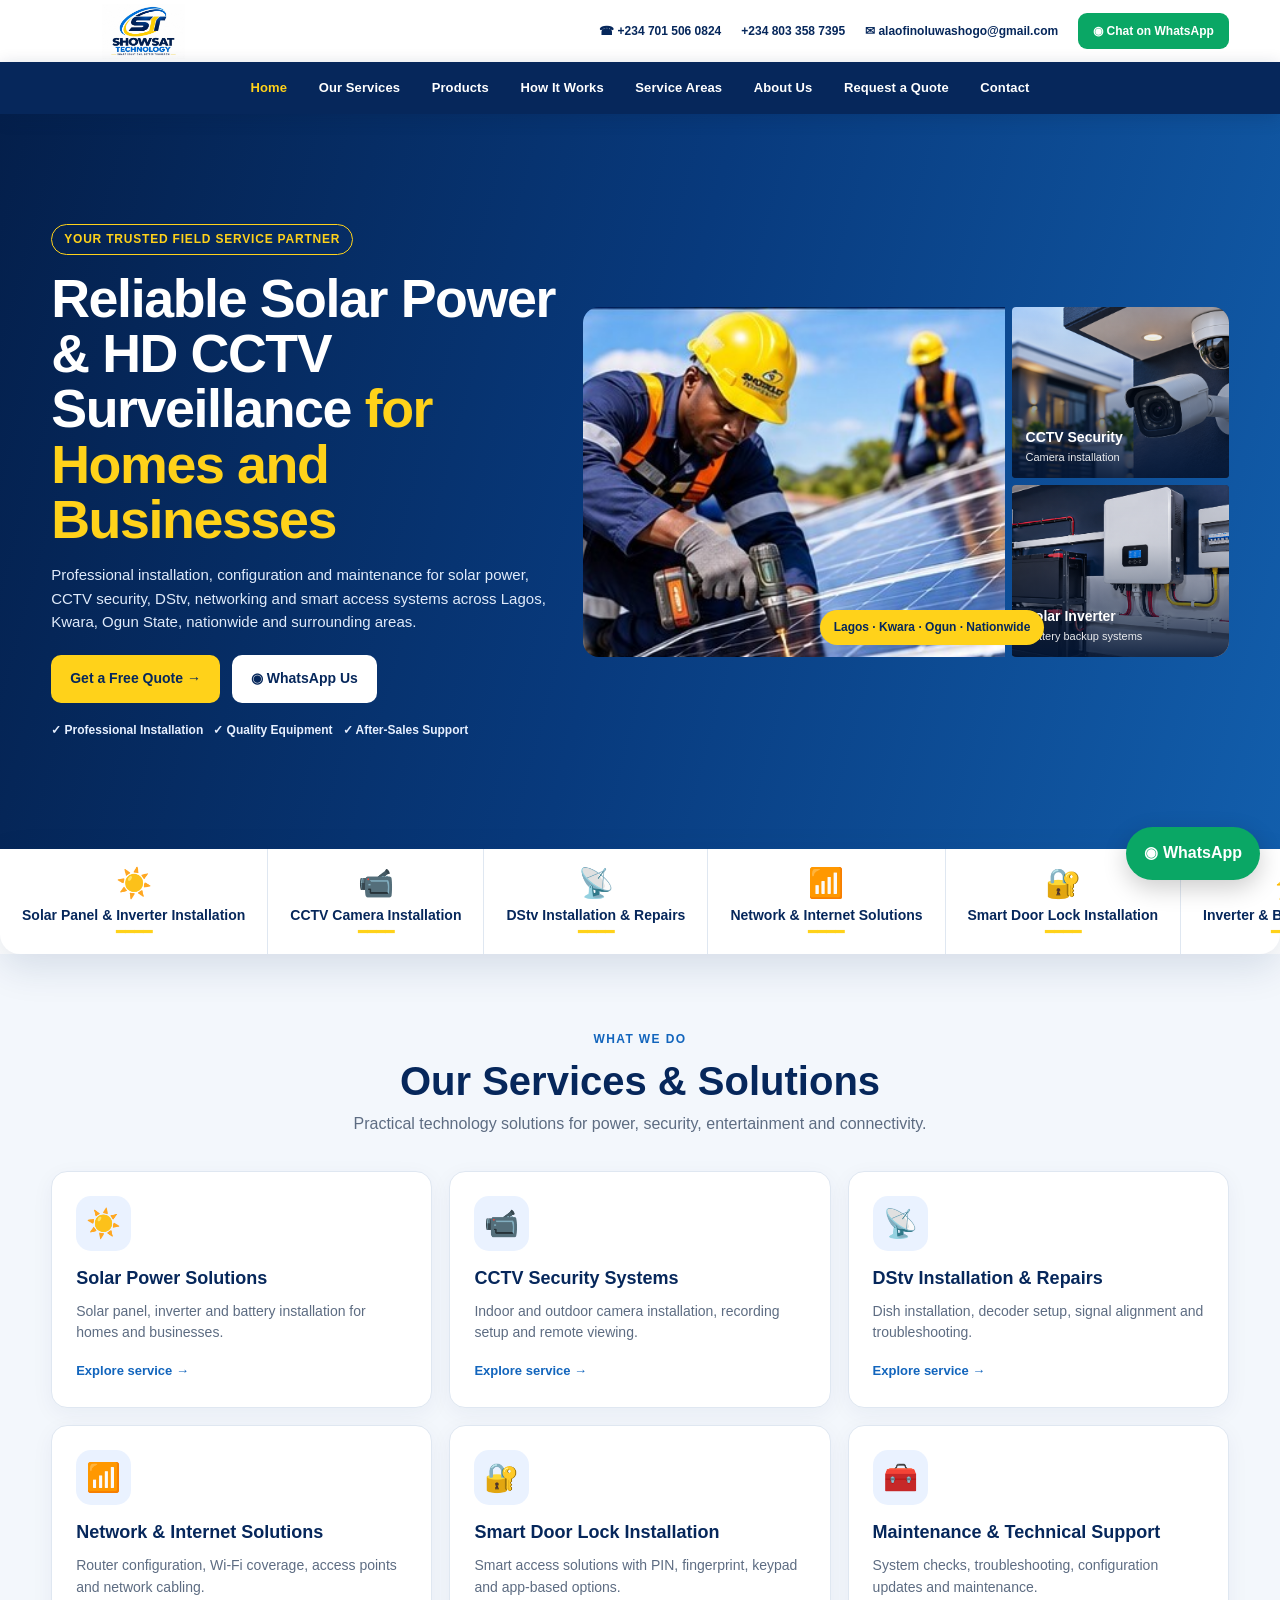
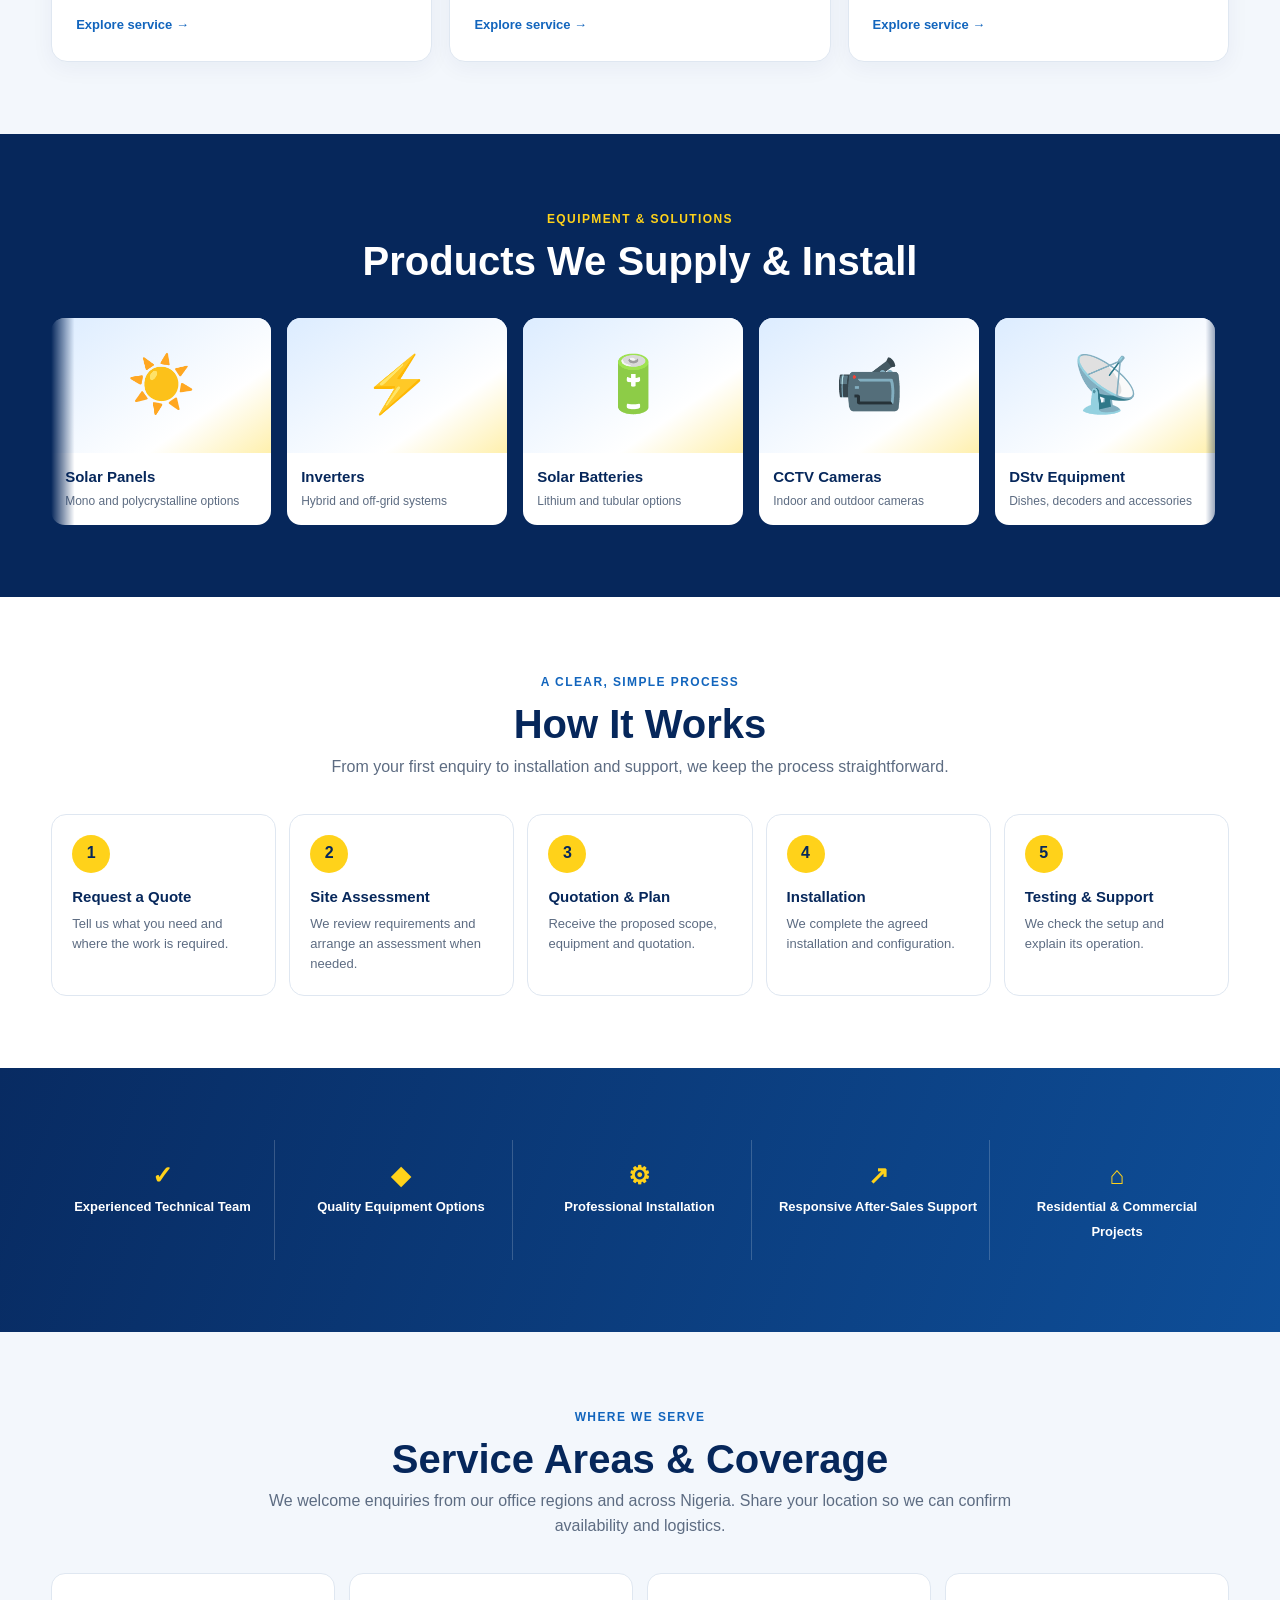
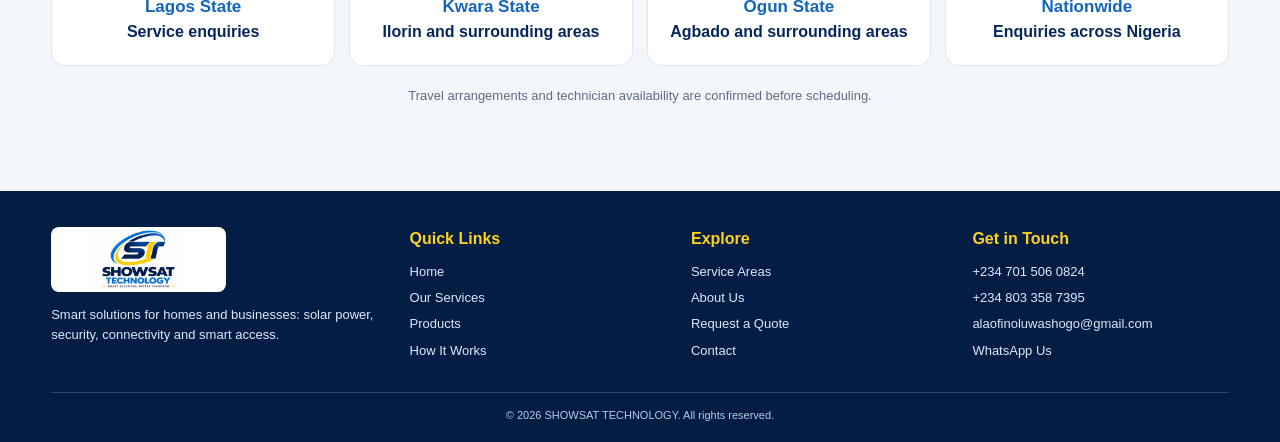
<file: index.html>
<!doctype html><html lang="en"><head><meta charset="utf-8"><meta name="viewport" content="width=device-width,initial-scale=1"><meta name="description" content="SHOWSAT TECHNOLOGY solar, CCTV, DStv, networking and smart access solutions across Nigeria."><title>SHOWSAT TECHNOLOGY | Home</title><link rel="icon" href="assets/showsat-logo.jpg"><link rel="stylesheet" href="styles.css"></head><body><div class="topline"><div class="container"><a class="brand" href="index.html"><img src="assets/showsat-logo.jpg" alt="SHOWSAT TECHNOLOGY"></a><div class="top-right"><a href="tel:+2347015060824">☎ +234 701 506 0824</a><a href="tel:+2348033587395">+234 803 358 7395</a><a href="mailto:alaofinoluwashogo@gmail.com">✉ alaofinoluwashogo@gmail.com</a><a class="wa" href="https://wa.me/2348033587395">◉ Chat on WhatsApp</a></div></div></div>
<header class="header"><div class="container nav"><button class="menu" aria-label="Toggle navigation" aria-expanded="false" onclick="toggleMenu()">☰</button><nav class="navlinks" id="navlinks"><a href="index.html" data-page="index" class="active" class="active">Home</a><a href="services.html" data-page="services">Our Services</a><a href="index.html#products">Products</a><a href="index.html#process">How It Works</a><a href="index.html#coverage">Service Areas</a><a href="about.html" data-page="about">About Us</a><a href="booking.html" data-page="booking">Request a Quote</a><a href="contact.html" data-page="contact">Contact</a></nav></div></header><main><section class="hero" id="home"><div class="container hero-grid"><div><span class="eyebrow">Your trusted field service partner</span><h1>Reliable Solar Power &amp; HD CCTV Surveillance <span>for Homes and Businesses</span></h1><p>Professional installation, configuration and maintenance for solar power, CCTV security, DStv, networking and smart access systems across Lagos, Kwara, Ogun State, nationwide and surrounding areas.</p><div class="actions"><a class="btn yellow" href="booking.html">Get a Free Quote →</a><a class="btn white" href="https://wa.me/2348033587395">◉ WhatsApp Us</a></div><div class="proof">✓ Professional Installation &nbsp; ✓ Quality Equipment &nbsp; ✓ After-Sales Support</div></div><div class="hero-visual"><div class="hero-image"><img src="assets/solar-installation-hero.jpg" alt="Solar panel installation"></div><div class="hero-side"><div class="hero-side-card"><img src="assets/cctv-security-installation-illustrative.png" alt="Illustrative CCTV installation"><div class="hero-card-caption"><strong>CCTV Security</strong><small>Camera installation</small></div></div><div class="hero-side-card"><img src="assets/solar-inverter-battery-installation-illustrative.png" alt="Illustrative inverter installation"><div class="hero-card-caption"><strong>Solar Inverter</strong><small>Battery backup systems</small></div></div></div><div class="hero-chip">Lagos · Kwara · Ogun · Nationwide</div></div></div></section>
<div class="service-strip"><div class="strip-track"><div class="strip-item"><b>☀️</b>Solar Panel & Inverter Installation<small>━━━━</small></div><div class="strip-item"><b>📹</b>CCTV Camera Installation<small>━━━━</small></div><div class="strip-item"><b>📡</b>DStv Installation & Repairs<small>━━━━</small></div><div class="strip-item"><b>📶</b>Network & Internet Solutions<small>━━━━</small></div><div class="strip-item"><b>🔐</b>Smart Door Lock Installation<small>━━━━</small></div><div class="strip-item"><b>⚡</b>Inverter & Battery Backup<small>━━━━</small></div><div class="strip-item"><b>🏠</b>Smart Home Solutions<small>━━━━</small></div><div class="strip-item"><b>☀️</b>Solar Panel & Inverter Installation<small>━━━━</small></div><div class="strip-item"><b>📹</b>CCTV Camera Installation<small>━━━━</small></div><div class="strip-item"><b>📡</b>DStv Installation & Repairs<small>━━━━</small></div><div class="strip-item"><b>📶</b>Network & Internet Solutions<small>━━━━</small></div><div class="strip-item"><b>🔐</b>Smart Door Lock Installation<small>━━━━</small></div><div class="strip-item"><b>⚡</b>Inverter & Battery Backup<small>━━━━</small></div><div class="strip-item"><b>🏠</b>Smart Home Solutions<small>━━━━</small></div></div></div>
<section class="services" id="services"><div class="container"><div class="section-head"><span class="kicker">What we do</span><h2>Our Services &amp; Solutions</h2><p>Practical technology solutions for power, security, entertainment and connectivity.</p></div><div class="service-grid"><article class="service-card"><div class="service-icon">☀️</div><h3>Solar Power Solutions</h3><p>Solar panel, inverter and battery installation for homes and businesses.</p><a class="textlink" href="services.html">Explore service →</a></article><article class="service-card"><div class="service-icon">📹</div><h3>CCTV Security Systems</h3><p>Indoor and outdoor camera installation, recording setup and remote viewing.</p><a class="textlink" href="services.html">Explore service →</a></article><article class="service-card"><div class="service-icon">📡</div><h3>DStv Installation & Repairs</h3><p>Dish installation, decoder setup, signal alignment and troubleshooting.</p><a class="textlink" href="services.html">Explore service →</a></article><article class="service-card"><div class="service-icon">📶</div><h3>Network & Internet Solutions</h3><p>Router configuration, Wi-Fi coverage, access points and network cabling.</p><a class="textlink" href="services.html">Explore service →</a></article><article class="service-card"><div class="service-icon">🔐</div><h3>Smart Door Lock Installation</h3><p>Smart access solutions with PIN, fingerprint, keypad and app-based options.</p><a class="textlink" href="services.html">Explore service →</a></article><article class="service-card"><div class="service-icon">🧰</div><h3>Maintenance & Technical Support</h3><p>System checks, troubleshooting, configuration updates and maintenance.</p><a class="textlink" href="services.html">Explore service →</a></article></div></div></section>
<section class="products" id="products"><div class="container"><div class="section-head"><span class="kicker" style="color:#ffd21a">Equipment &amp; solutions</span><h2>Products We Supply &amp; Install</h2></div><div class="product-window"><div class="product-track"><article class="product-card"><div class="product-art">☀️</div><h3>Solar Panels</h3><p>Mono and polycrystalline options</p></article><article class="product-card"><div class="product-art">⚡</div><h3>Inverters</h3><p>Hybrid and off-grid systems</p></article><article class="product-card"><div class="product-art">🔋</div><h3>Solar Batteries</h3><p>Lithium and tubular options</p></article><article class="product-card"><div class="product-art">📹</div><h3>CCTV Cameras</h3><p>Indoor and outdoor cameras</p></article><article class="product-card"><div class="product-art">📡</div><h3>DStv Equipment</h3><p>Dishes, decoders and accessories</p></article><article class="product-card"><div class="product-art">📶</div><h3>Network Equipment</h3><p>Routers, access points and cabling</p></article><article class="product-card"><div class="product-art">🔐</div><h3>Smart Door Locks</h3><p>Keypad and fingerprint access</p></article><article class="product-card"><div class="product-art">☀️</div><h3>Solar Panels</h3><p>Mono and polycrystalline options</p></article><article class="product-card"><div class="product-art">⚡</div><h3>Inverters</h3><p>Hybrid and off-grid systems</p></article><article class="product-card"><div class="product-art">🔋</div><h3>Solar Batteries</h3><p>Lithium and tubular options</p></article><article class="product-card"><div class="product-art">📹</div><h3>CCTV Cameras</h3><p>Indoor and outdoor cameras</p></article><article class="product-card"><div class="product-art">📡</div><h3>DStv Equipment</h3><p>Dishes, decoders and accessories</p></article><article class="product-card"><div class="product-art">📶</div><h3>Network Equipment</h3><p>Routers, access points and cabling</p></article><article class="product-card"><div class="product-art">🔐</div><h3>Smart Door Locks</h3><p>Keypad and fingerprint access</p></article></div></div></div></section>
<section id="process"><div class="container"><div class="section-head"><span class="kicker">A clear, simple process</span><h2>How It Works</h2><p>From your first enquiry to installation and support, we keep the process straightforward.</p></div><div class="steps"><div class="step"><div class="step-num">1</div><h3>Request a Quote</h3><p>Tell us what you need and where the work is required.</p></div><div class="step"><div class="step-num">2</div><h3>Site Assessment</h3><p>We review requirements and arrange an assessment when needed.</p></div><div class="step"><div class="step-num">3</div><h3>Quotation & Plan</h3><p>Receive the proposed scope, equipment and quotation.</p></div><div class="step"><div class="step-num">4</div><h3>Installation</h3><p>We complete the agreed installation and configuration.</p></div><div class="step"><div class="step-num">5</div><h3>Testing & Support</h3><p>We check the setup and explain its operation.</p></div></div></div></section>
<section class="trust"><div class="container"><div class="trust-grid"><div class="trust-item"><b>✓</b><span>Experienced Technical Team</span></div><div class="trust-item"><b>◆</b><span>Quality Equipment Options</span></div><div class="trust-item"><b>⚙</b><span>Professional Installation</span></div><div class="trust-item"><b>↗</b><span>Responsive After-Sales Support</span></div><div class="trust-item"><b>⌂</b><span>Residential & Commercial Projects</span></div></div></div></section>
<section class="coverage" id="coverage"><div class="container"><div class="section-head"><span class="kicker">Where we serve</span><h2>Service Areas &amp; Coverage</h2><p>We welcome enquiries from our office regions and across Nigeria. Share your location so we can confirm availability and logistics.</p></div><div class="coverage-grid"><div class="area"><strong>Lagos State</strong>Service enquiries</div><div class="area"><strong>Kwara State</strong>Ilorin and surrounding areas</div><div class="area"><strong>Ogun State</strong>Agbado and surrounding areas</div><div class="area"><strong>Nationwide</strong>Enquiries across Nigeria</div></div><p class="coverage-note">Travel arrangements and technician availability are confirmed before scheduling.</p></div></section></main><footer class="footer"><div class="container"><div class="footer-grid"><div><img class="footer-logo" src="assets/showsat-logo.jpg" alt="SHOWSAT TECHNOLOGY"><p>Smart solutions for homes and businesses: solar power, security, connectivity and smart access.</p></div><div><h4>Quick Links</h4><a href="index.html">Home</a><a href="services.html">Our Services</a><a href="index.html#products">Products</a><a href="index.html#process">How It Works</a></div><div><h4>Explore</h4><a href="index.html#coverage">Service Areas</a><a href="about.html">About Us</a><a href="booking.html">Request a Quote</a><a href="contact.html">Contact</a></div><div><h4>Get in Touch</h4><a href="tel:+2347015060824">+234 701 506 0824</a><a href="tel:+2348033587395">+234 803 358 7395</a><a href="mailto:alaofinoluwashogo@gmail.com">alaofinoluwashogo@gmail.com</a><a href="https://wa.me/2348033587395">WhatsApp Us</a></div></div><div class="copyright">© <span class="year"></span> SHOWSAT TECHNOLOGY. All rights reserved.</div></div></footer><a class="float-wa" href="https://wa.me/2348033587395">◉ WhatsApp</a><script src="script.js"></script></body></html>
</file>
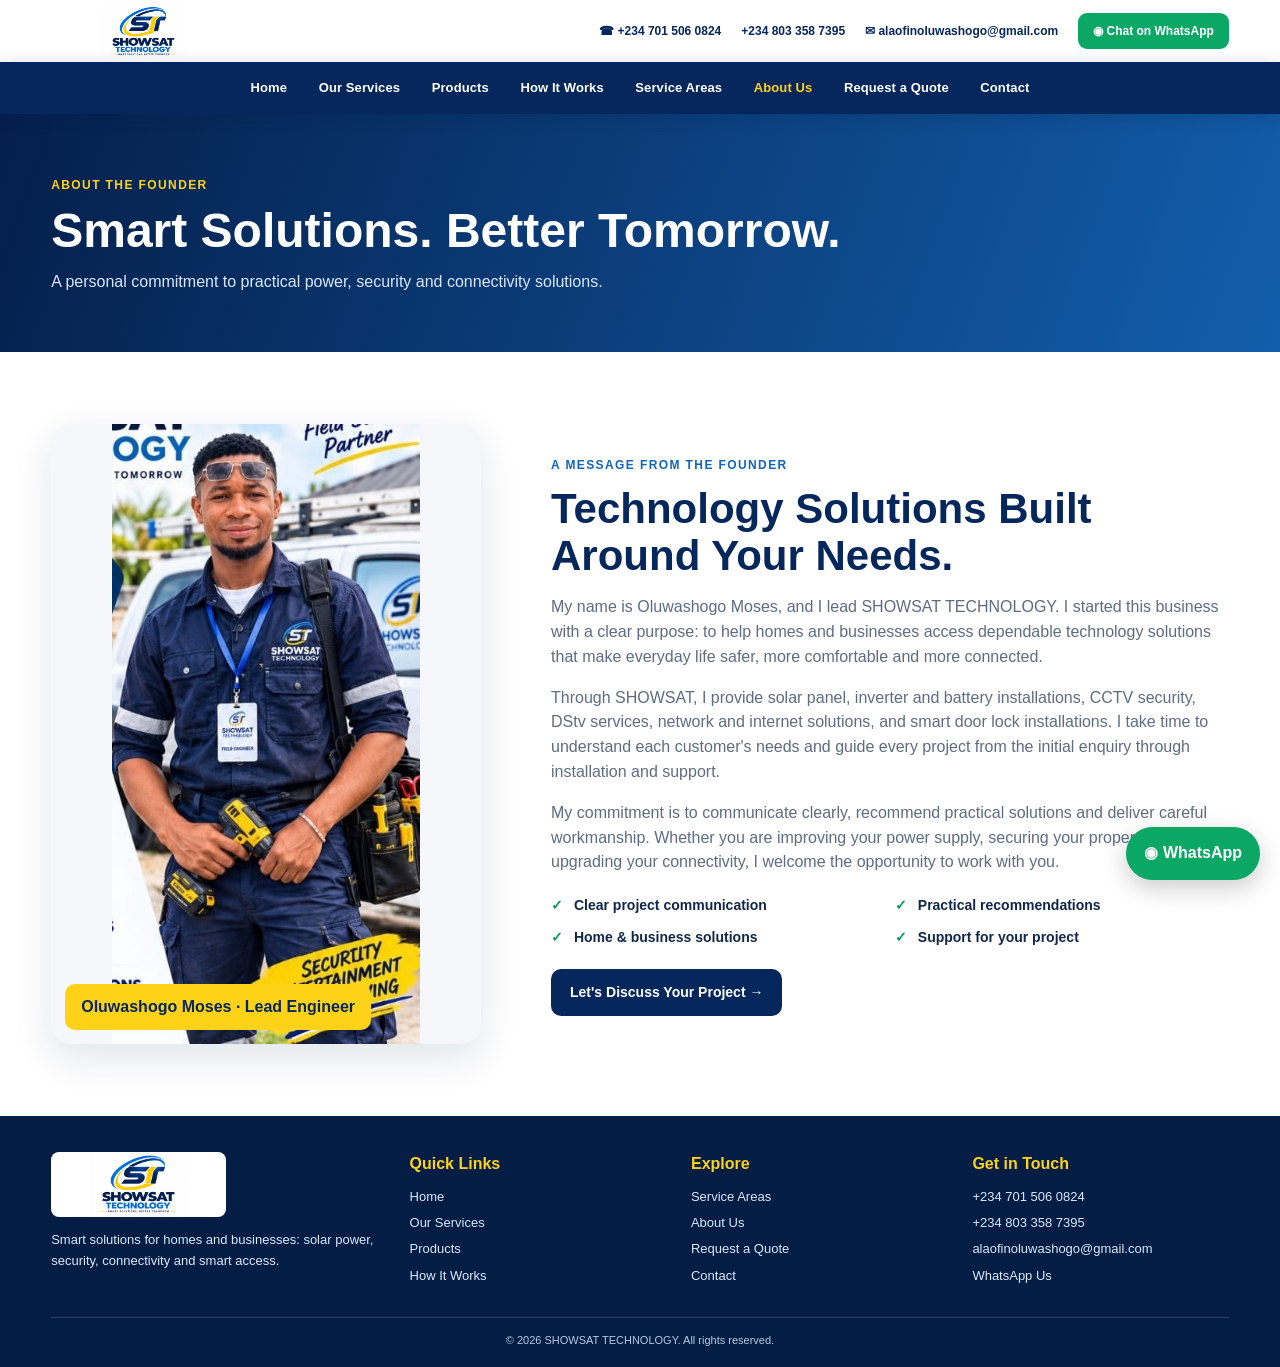
<file: about.html>
<!doctype html><html lang="en"><head><meta charset="utf-8"><meta name="viewport" content="width=device-width,initial-scale=1"><meta name="description" content="SHOWSAT TECHNOLOGY solar, CCTV, DStv, networking and smart access solutions across Nigeria."><title>About Us | SHOWSAT TECHNOLOGY</title><link rel="icon" href="assets/showsat-logo.jpg"><link rel="stylesheet" href="styles.css"></head><body><div class="topline"><div class="container"><a class="brand" href="index.html"><img src="assets/showsat-logo.jpg" alt="SHOWSAT TECHNOLOGY"></a><div class="top-right"><a href="tel:+2347015060824">☎ +234 701 506 0824</a><a href="tel:+2348033587395">+234 803 358 7395</a><a href="mailto:alaofinoluwashogo@gmail.com">✉ alaofinoluwashogo@gmail.com</a><a class="wa" href="https://wa.me/2348033587395">◉ Chat on WhatsApp</a></div></div></div>
<header class="header"><div class="container nav"><button class="menu" aria-label="Toggle navigation" aria-expanded="false" onclick="toggleMenu()">☰</button><nav class="navlinks" id="navlinks"><a href="index.html" data-page="index">Home</a><a href="services.html" data-page="services">Our Services</a><a href="index.html#products">Products</a><a href="index.html#process">How It Works</a><a href="index.html#coverage">Service Areas</a><a href="about.html" data-page="about" class="active">About Us</a><a href="booking.html" data-page="booking">Request a Quote</a><a href="contact.html" data-page="contact">Contact</a></nav></div></header><main><section class="page-hero"><div class="container"><span class="kicker">About the founder</span><h1>Smart Solutions. Better Tomorrow.</h1><p>A personal commitment to practical power, security and connectivity solutions.</p></div></section><section><div class="container about-grid"><div class="portrait"><img src="assets/oluwashogo-moses.jpg" alt="Oluwashogo Moses, Lead Engineer"><div class="nameplate">Oluwashogo Moses · Lead Engineer</div></div><div class="about-copy"><span class="kicker">A message from the founder</span><h2>Technology Solutions Built Around Your Needs.</h2><p>My name is Oluwashogo Moses, and I lead SHOWSAT TECHNOLOGY. I started this business with a clear purpose: to help homes and businesses access dependable technology solutions that make everyday life safer, more comfortable and more connected.</p><p>Through SHOWSAT, I provide solar panel, inverter and battery installations, CCTV security, DStv services, network and internet solutions, and smart door lock installations. I take time to understand each customer's needs and guide every project from the initial enquiry through installation and support.</p><p>My commitment is to communicate clearly, recommend practical solutions and deliver careful workmanship. Whether you are improving your power supply, securing your property or upgrading your connectivity, I welcome the opportunity to work with you.</p><div class="ticks"><div class="tick"><b>✓</b> Clear project communication</div><div class="tick"><b>✓</b> Practical recommendations</div><div class="tick"><b>✓</b> Home &amp; business solutions</div><div class="tick"><b>✓</b> Support for your project</div></div><a class="btn blue" href="booking.html">Let's Discuss Your Project →</a></div></div></section></main><footer class="footer"><div class="container"><div class="footer-grid"><div><img class="footer-logo" src="assets/showsat-logo.jpg" alt="SHOWSAT TECHNOLOGY"><p>Smart solutions for homes and businesses: solar power, security, connectivity and smart access.</p></div><div><h4>Quick Links</h4><a href="index.html">Home</a><a href="services.html">Our Services</a><a href="index.html#products">Products</a><a href="index.html#process">How It Works</a></div><div><h4>Explore</h4><a href="index.html#coverage">Service Areas</a><a href="about.html">About Us</a><a href="booking.html">Request a Quote</a><a href="contact.html">Contact</a></div><div><h4>Get in Touch</h4><a href="tel:+2347015060824">+234 701 506 0824</a><a href="tel:+2348033587395">+234 803 358 7395</a><a href="mailto:alaofinoluwashogo@gmail.com">alaofinoluwashogo@gmail.com</a><a href="https://wa.me/2348033587395">WhatsApp Us</a></div></div><div class="copyright">© <span class="year"></span> SHOWSAT TECHNOLOGY. All rights reserved.</div></div></footer><a class="float-wa" href="https://wa.me/2348033587395">◉ WhatsApp</a><script src="script.js"></script></body></html>
</file>
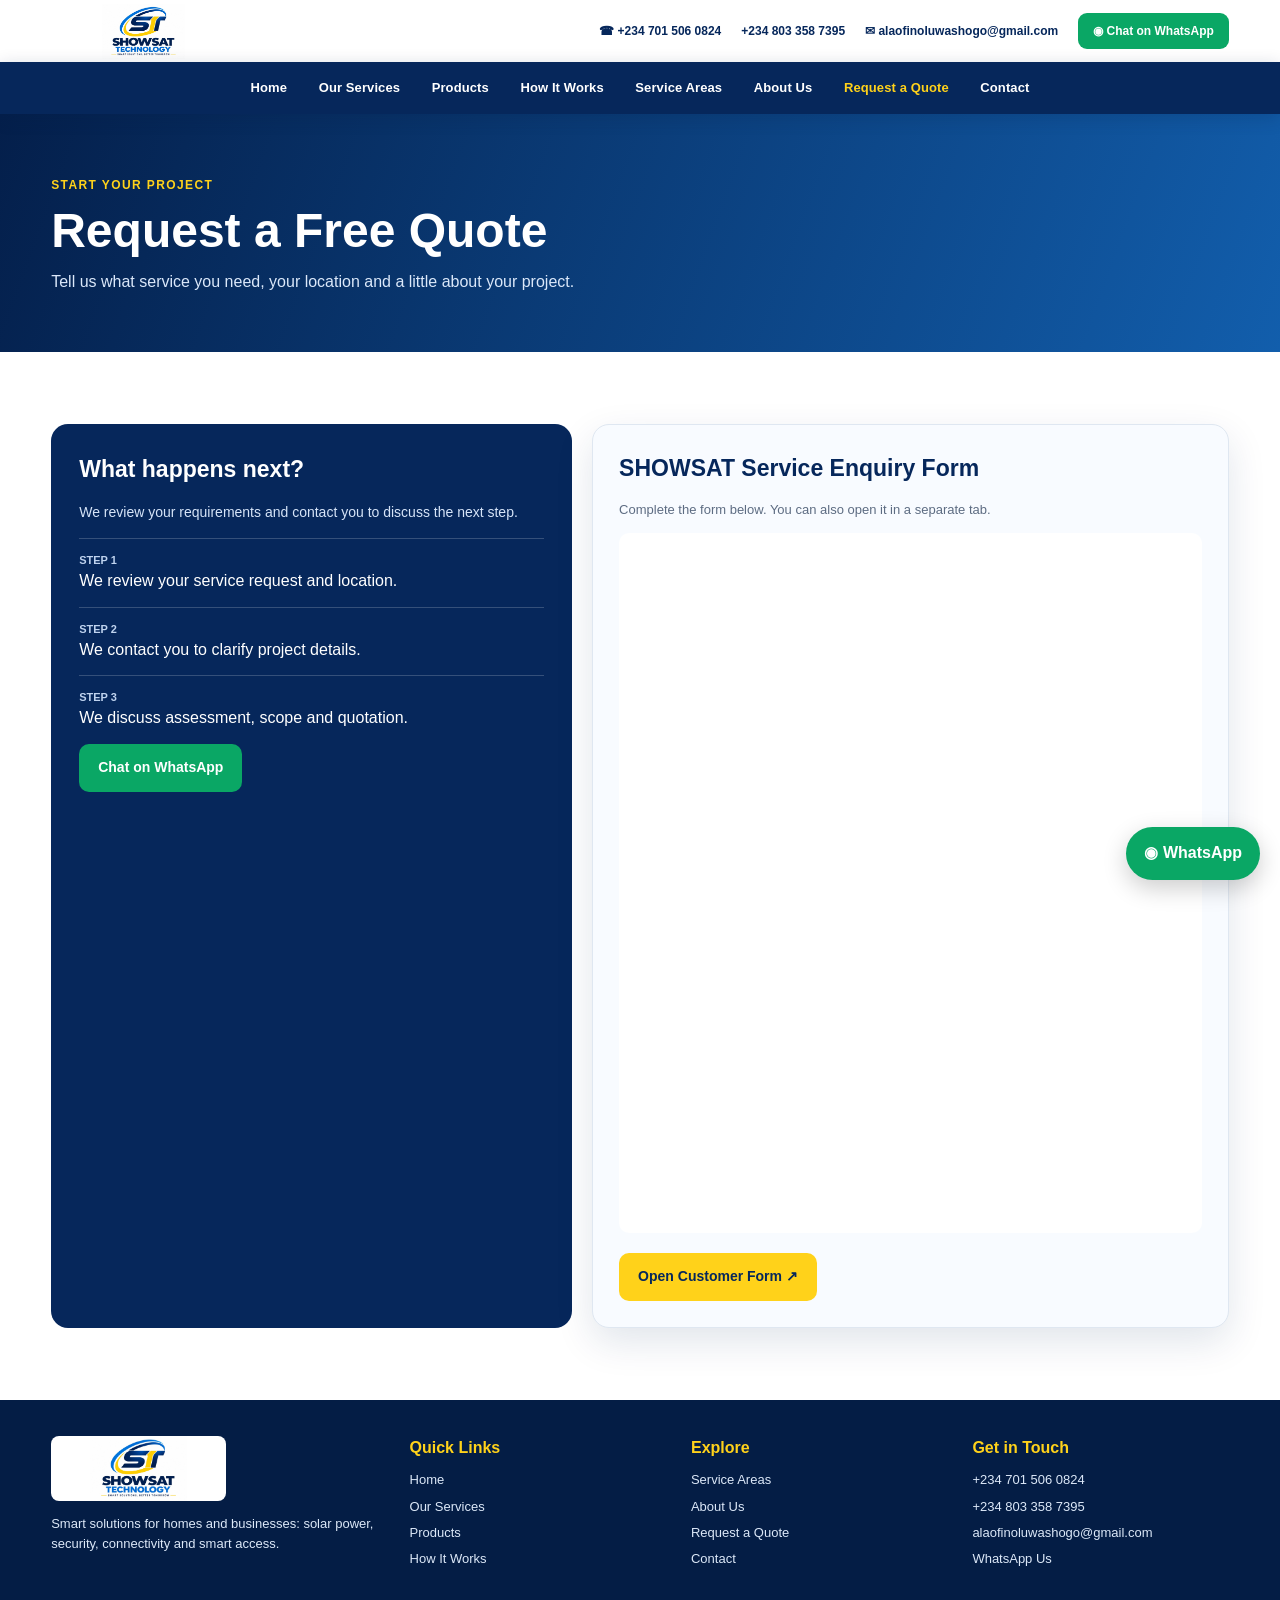
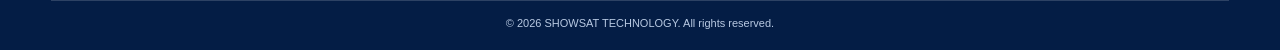
<file: booking.html>
<!doctype html><html lang="en"><head><meta charset="utf-8"><meta name="viewport" content="width=device-width,initial-scale=1"><meta name="description" content="SHOWSAT TECHNOLOGY solar, CCTV, DStv, networking and smart access solutions across Nigeria."><title>Request a Quote | SHOWSAT TECHNOLOGY</title><link rel="icon" href="assets/showsat-logo.jpg"><link rel="stylesheet" href="styles.css"></head><body><div class="topline"><div class="container"><a class="brand" href="index.html"><img src="assets/showsat-logo.jpg" alt="SHOWSAT TECHNOLOGY"></a><div class="top-right"><a href="tel:+2347015060824">☎ +234 701 506 0824</a><a href="tel:+2348033587395">+234 803 358 7395</a><a href="mailto:alaofinoluwashogo@gmail.com">✉ alaofinoluwashogo@gmail.com</a><a class="wa" href="https://wa.me/2348033587395">◉ Chat on WhatsApp</a></div></div></div>
<header class="header"><div class="container nav"><button class="menu" aria-label="Toggle navigation" aria-expanded="false" onclick="toggleMenu()">☰</button><nav class="navlinks" id="navlinks"><a href="index.html" data-page="index">Home</a><a href="services.html" data-page="services">Our Services</a><a href="index.html#products">Products</a><a href="index.html#process">How It Works</a><a href="index.html#coverage">Service Areas</a><a href="about.html" data-page="about">About Us</a><a href="booking.html" data-page="booking" class="active">Request a Quote</a><a href="contact.html" data-page="contact">Contact</a></nav></div></header><main><section class="page-hero"><div class="container"><span class="kicker">Start your project</span><h1>Request a Free Quote</h1><p>Tell us what service you need, your location and a little about your project.</p></div></section><section><div class="container contact-grid"><div class="contact-card"><h3>What happens next?</h3><p>We review your requirements and contact you to discuss the next step.</p><div class="contact-line"><small>Step 1</small>We review your service request and location.</div><div class="contact-line"><small>Step 2</small>We contact you to clarify project details.</div><div class="contact-line"><small>Step 3</small>We discuss assessment, scope and quotation.</div><a class="btn green" href="https://wa.me/2348033587395">Chat on WhatsApp</a></div><div class="form-card"><h3>SHOWSAT Service Enquiry Form</h3><p>Complete the form below. You can also open it in a separate tab.</p><iframe class="form-frame" title="SHOWSAT customer enquiry form" src="https://docs.google.com/forms/d/e/1FAIpQLSeBEcOXt837wx2Vkz3QTMAuFU-4QIR_E4_DErQA1IzNFlUOcg/viewform?embedded=true" loading="lazy">Loading form…</iframe><a class="btn yellow form-open" href="https://docs.google.com/forms/d/e/1FAIpQLSeBEcOXt837wx2Vkz3QTMAuFU-4QIR_E4_DErQA1IzNFlUOcg/viewform" target="_blank" rel="noopener">Open Customer Form ↗</a></div></div></section></main><footer class="footer"><div class="container"><div class="footer-grid"><div><img class="footer-logo" src="assets/showsat-logo.jpg" alt="SHOWSAT TECHNOLOGY"><p>Smart solutions for homes and businesses: solar power, security, connectivity and smart access.</p></div><div><h4>Quick Links</h4><a href="index.html">Home</a><a href="services.html">Our Services</a><a href="index.html#products">Products</a><a href="index.html#process">How It Works</a></div><div><h4>Explore</h4><a href="index.html#coverage">Service Areas</a><a href="about.html">About Us</a><a href="booking.html">Request a Quote</a><a href="contact.html">Contact</a></div><div><h4>Get in Touch</h4><a href="tel:+2347015060824">+234 701 506 0824</a><a href="tel:+2348033587395">+234 803 358 7395</a><a href="mailto:alaofinoluwashogo@gmail.com">alaofinoluwashogo@gmail.com</a><a href="https://wa.me/2348033587395">WhatsApp Us</a></div></div><div class="copyright">© <span class="year"></span> SHOWSAT TECHNOLOGY. All rights reserved.</div></div></footer><a class="float-wa" href="https://wa.me/2348033587395">◉ WhatsApp</a><script src="script.js"></script></body></html>
</file>
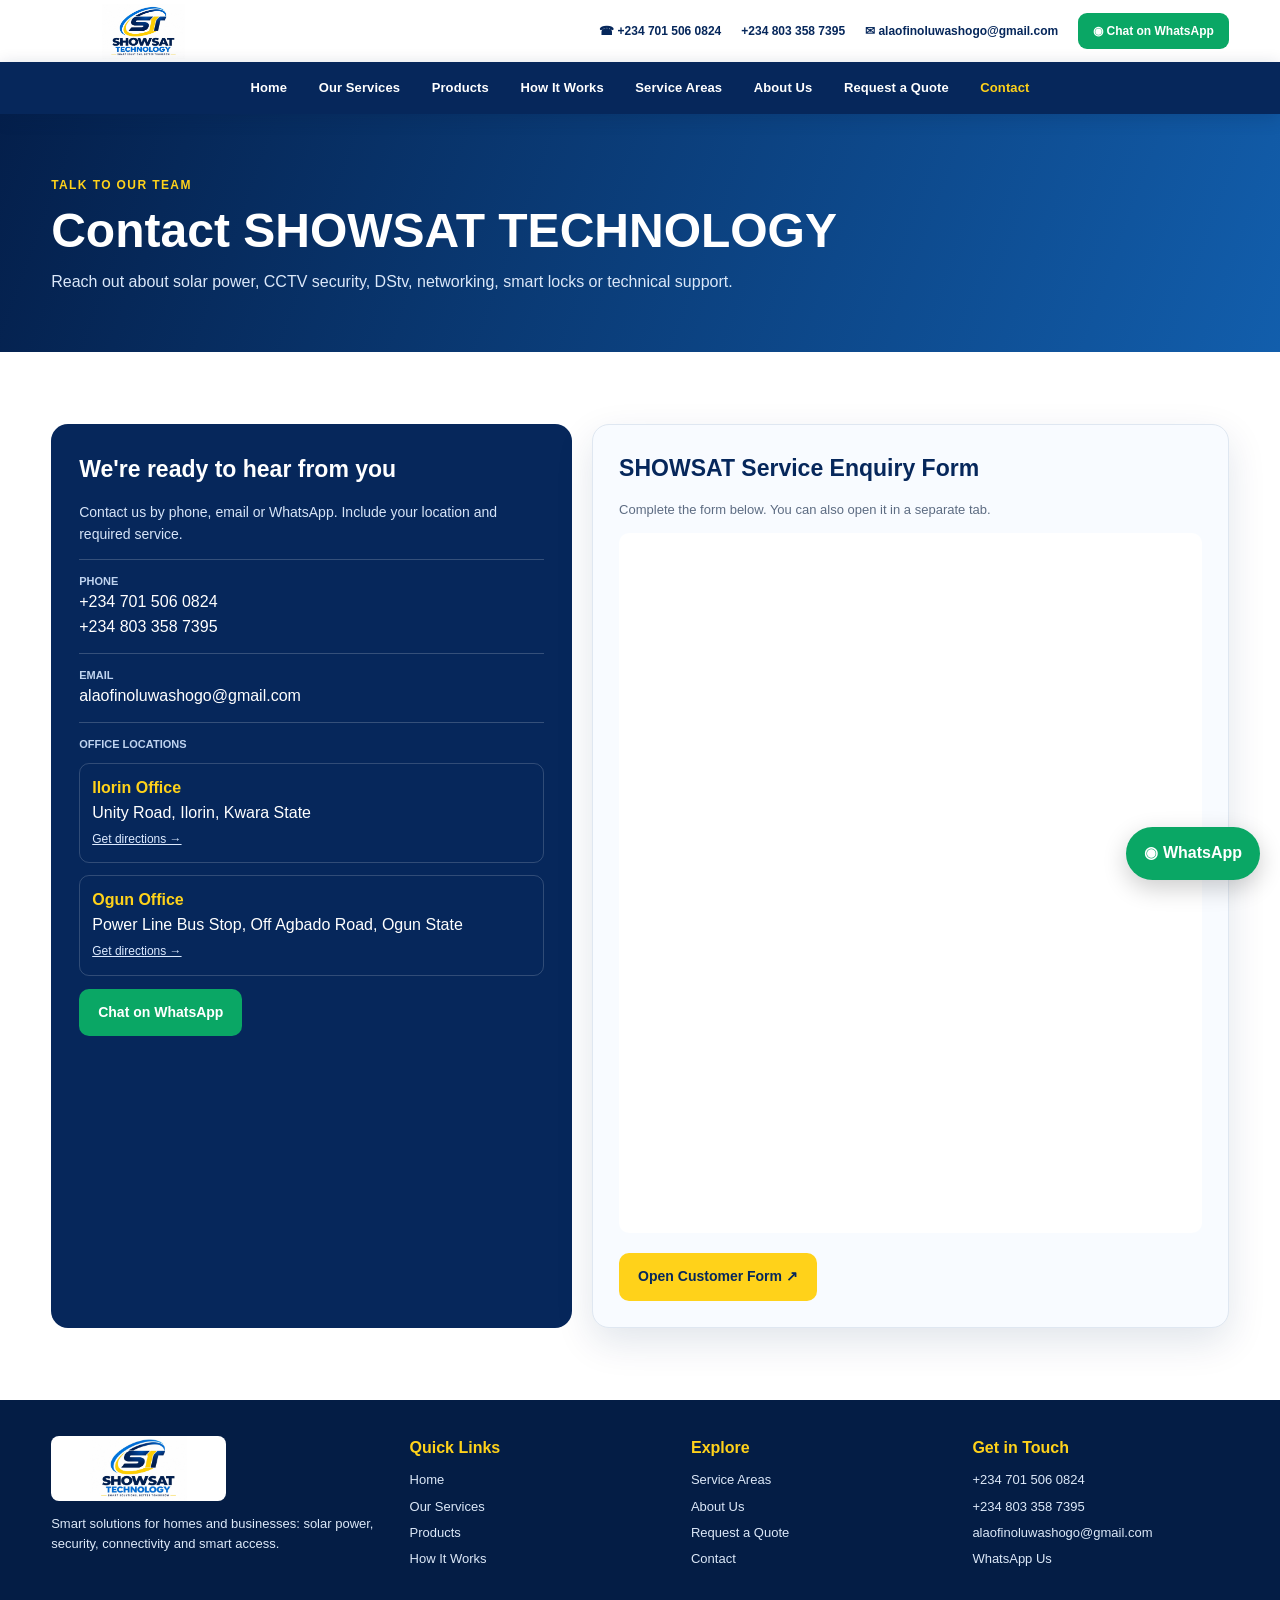
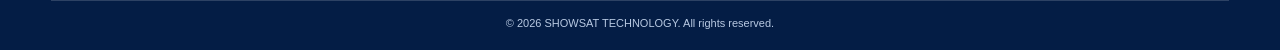
<file: contact.html>
<!doctype html><html lang="en"><head><meta charset="utf-8"><meta name="viewport" content="width=device-width,initial-scale=1"><meta name="description" content="SHOWSAT TECHNOLOGY solar, CCTV, DStv, networking and smart access solutions across Nigeria."><title>Contact | SHOWSAT TECHNOLOGY</title><link rel="icon" href="assets/showsat-logo.jpg"><link rel="stylesheet" href="styles.css"></head><body><div class="topline"><div class="container"><a class="brand" href="index.html"><img src="assets/showsat-logo.jpg" alt="SHOWSAT TECHNOLOGY"></a><div class="top-right"><a href="tel:+2347015060824">☎ +234 701 506 0824</a><a href="tel:+2348033587395">+234 803 358 7395</a><a href="mailto:alaofinoluwashogo@gmail.com">✉ alaofinoluwashogo@gmail.com</a><a class="wa" href="https://wa.me/2348033587395">◉ Chat on WhatsApp</a></div></div></div>
<header class="header"><div class="container nav"><button class="menu" aria-label="Toggle navigation" aria-expanded="false" onclick="toggleMenu()">☰</button><nav class="navlinks" id="navlinks"><a href="index.html" data-page="index">Home</a><a href="services.html" data-page="services">Our Services</a><a href="index.html#products">Products</a><a href="index.html#process">How It Works</a><a href="index.html#coverage">Service Areas</a><a href="about.html" data-page="about">About Us</a><a href="booking.html" data-page="booking">Request a Quote</a><a href="contact.html" data-page="contact" class="active">Contact</a></nav></div></header><main><section class="page-hero"><div class="container"><span class="kicker">Talk to our team</span><h1>Contact SHOWSAT TECHNOLOGY</h1><p>Reach out about solar power, CCTV security, DStv, networking, smart locks or technical support.</p></div></section><section><div class="container contact-grid"><div class="contact-card"><h3>We're ready to hear from you</h3><p>Contact us by phone, email or WhatsApp. Include your location and required service.</p><div class="contact-line"><small>Phone</small><a href="tel:+2347015060824">+234 701 506 0824</a><br><a href="tel:+2348033587395">+234 803 358 7395</a></div><div class="contact-line"><small>Email</small><a href="mailto:alaofinoluwashogo@gmail.com">alaofinoluwashogo@gmail.com</a></div><div class="contact-line"><small>Office locations</small><div class="offices"><div class="office"><strong>Ilorin Office</strong>Unity Road, Ilorin, Kwara State<br><a href="https://www.google.com/maps/search/?api=1&amp;query=Unity+Road+Ilorin+Kwara+State" target="_blank">Get directions →</a></div><div class="office"><strong>Ogun Office</strong>Power Line Bus Stop, Off Agbado Road, Ogun State<br><a href="https://www.google.com/maps/search/?api=1&amp;query=Power+Line+Bus+Stop+Off+Agbado+Road+Ogun+State" target="_blank">Get directions →</a></div></div></div><a class="btn green" href="https://wa.me/2348033587395">Chat on WhatsApp</a></div><div class="form-card"><h3>SHOWSAT Service Enquiry Form</h3><p>Complete the form below. You can also open it in a separate tab.</p><iframe class="form-frame" title="SHOWSAT customer enquiry form" src="https://docs.google.com/forms/d/e/1FAIpQLSeBEcOXt837wx2Vkz3QTMAuFU-4QIR_E4_DErQA1IzNFlUOcg/viewform?embedded=true" loading="lazy">Loading form…</iframe><a class="btn yellow form-open" href="https://docs.google.com/forms/d/e/1FAIpQLSeBEcOXt837wx2Vkz3QTMAuFU-4QIR_E4_DErQA1IzNFlUOcg/viewform" target="_blank" rel="noopener">Open Customer Form ↗</a></div></div></section></main><footer class="footer"><div class="container"><div class="footer-grid"><div><img class="footer-logo" src="assets/showsat-logo.jpg" alt="SHOWSAT TECHNOLOGY"><p>Smart solutions for homes and businesses: solar power, security, connectivity and smart access.</p></div><div><h4>Quick Links</h4><a href="index.html">Home</a><a href="services.html">Our Services</a><a href="index.html#products">Products</a><a href="index.html#process">How It Works</a></div><div><h4>Explore</h4><a href="index.html#coverage">Service Areas</a><a href="about.html">About Us</a><a href="booking.html">Request a Quote</a><a href="contact.html">Contact</a></div><div><h4>Get in Touch</h4><a href="tel:+2347015060824">+234 701 506 0824</a><a href="tel:+2348033587395">+234 803 358 7395</a><a href="mailto:alaofinoluwashogo@gmail.com">alaofinoluwashogo@gmail.com</a><a href="https://wa.me/2348033587395">WhatsApp Us</a></div></div><div class="copyright">© <span class="year"></span> SHOWSAT TECHNOLOGY. All rights reserved.</div></div></footer><a class="float-wa" href="https://wa.me/2348033587395">◉ WhatsApp</a><script src="script.js"></script></body></html>
</file>
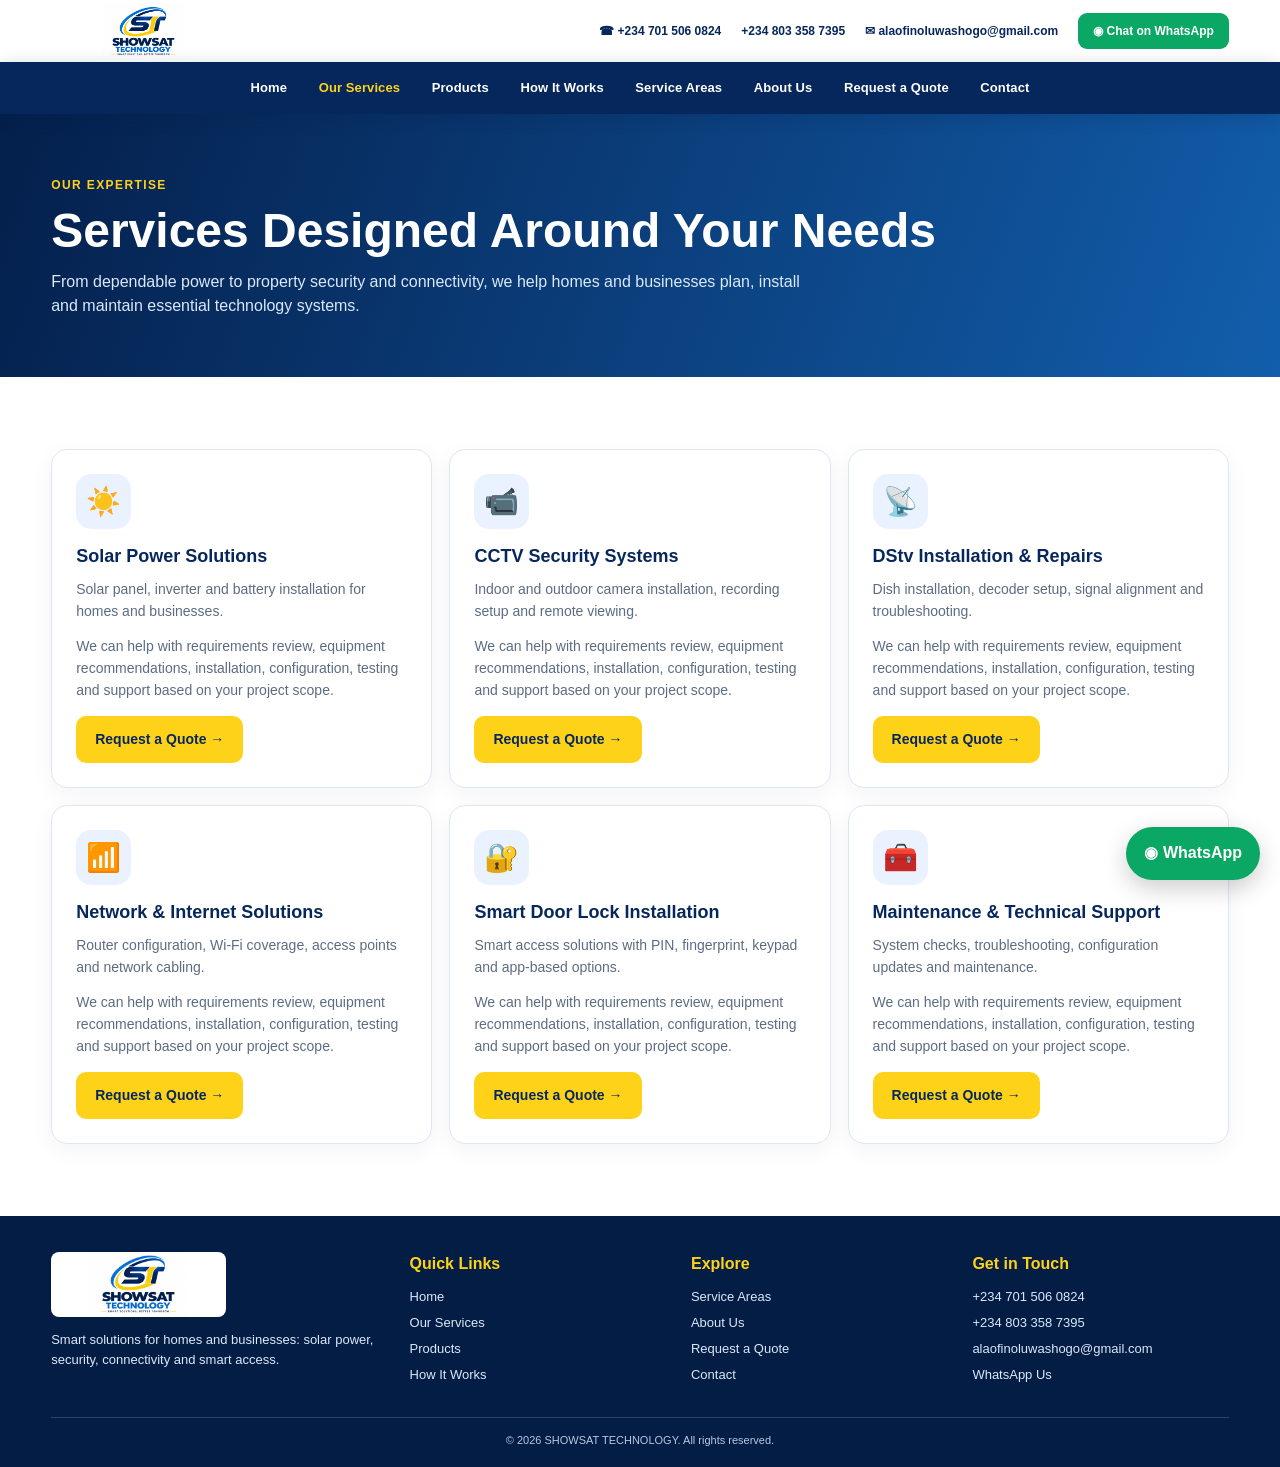
<file: services.html>
<!doctype html><html lang="en"><head><meta charset="utf-8"><meta name="viewport" content="width=device-width,initial-scale=1"><meta name="description" content="SHOWSAT TECHNOLOGY solar, CCTV, DStv, networking and smart access solutions across Nigeria."><title>Our Services | SHOWSAT TECHNOLOGY</title><link rel="icon" href="assets/showsat-logo.jpg"><link rel="stylesheet" href="styles.css"></head><body><div class="topline"><div class="container"><a class="brand" href="index.html"><img src="assets/showsat-logo.jpg" alt="SHOWSAT TECHNOLOGY"></a><div class="top-right"><a href="tel:+2347015060824">☎ +234 701 506 0824</a><a href="tel:+2348033587395">+234 803 358 7395</a><a href="mailto:alaofinoluwashogo@gmail.com">✉ alaofinoluwashogo@gmail.com</a><a class="wa" href="https://wa.me/2348033587395">◉ Chat on WhatsApp</a></div></div></div>
<header class="header"><div class="container nav"><button class="menu" aria-label="Toggle navigation" aria-expanded="false" onclick="toggleMenu()">☰</button><nav class="navlinks" id="navlinks"><a href="index.html" data-page="index">Home</a><a href="services.html" data-page="services" class="active">Our Services</a><a href="index.html#products">Products</a><a href="index.html#process">How It Works</a><a href="index.html#coverage">Service Areas</a><a href="about.html" data-page="about">About Us</a><a href="booking.html" data-page="booking">Request a Quote</a><a href="contact.html" data-page="contact">Contact</a></nav></div></header><main><section class="page-hero"><div class="container"><span class="kicker">Our expertise</span><h1>Services Designed Around Your Needs</h1><p>From dependable power to property security and connectivity, we help homes and businesses plan, install and maintain essential technology systems.</p></div></section><section><div class="container"><div class="service-grid"><article class="service-card"><div class="service-icon">☀️</div><h3>Solar Power Solutions</h3><p>Solar panel, inverter and battery installation for homes and businesses.</p><p>We can help with requirements review, equipment recommendations, installation, configuration, testing and support based on your project scope.</p><a class="btn yellow" href="booking.html">Request a Quote →</a></article><article class="service-card"><div class="service-icon">📹</div><h3>CCTV Security Systems</h3><p>Indoor and outdoor camera installation, recording setup and remote viewing.</p><p>We can help with requirements review, equipment recommendations, installation, configuration, testing and support based on your project scope.</p><a class="btn yellow" href="booking.html">Request a Quote →</a></article><article class="service-card"><div class="service-icon">📡</div><h3>DStv Installation & Repairs</h3><p>Dish installation, decoder setup, signal alignment and troubleshooting.</p><p>We can help with requirements review, equipment recommendations, installation, configuration, testing and support based on your project scope.</p><a class="btn yellow" href="booking.html">Request a Quote →</a></article><article class="service-card"><div class="service-icon">📶</div><h3>Network & Internet Solutions</h3><p>Router configuration, Wi-Fi coverage, access points and network cabling.</p><p>We can help with requirements review, equipment recommendations, installation, configuration, testing and support based on your project scope.</p><a class="btn yellow" href="booking.html">Request a Quote →</a></article><article class="service-card"><div class="service-icon">🔐</div><h3>Smart Door Lock Installation</h3><p>Smart access solutions with PIN, fingerprint, keypad and app-based options.</p><p>We can help with requirements review, equipment recommendations, installation, configuration, testing and support based on your project scope.</p><a class="btn yellow" href="booking.html">Request a Quote →</a></article><article class="service-card"><div class="service-icon">🧰</div><h3>Maintenance & Technical Support</h3><p>System checks, troubleshooting, configuration updates and maintenance.</p><p>We can help with requirements review, equipment recommendations, installation, configuration, testing and support based on your project scope.</p><a class="btn yellow" href="booking.html">Request a Quote →</a></article></div></div></section></main><footer class="footer"><div class="container"><div class="footer-grid"><div><img class="footer-logo" src="assets/showsat-logo.jpg" alt="SHOWSAT TECHNOLOGY"><p>Smart solutions for homes and businesses: solar power, security, connectivity and smart access.</p></div><div><h4>Quick Links</h4><a href="index.html">Home</a><a href="services.html">Our Services</a><a href="index.html#products">Products</a><a href="index.html#process">How It Works</a></div><div><h4>Explore</h4><a href="index.html#coverage">Service Areas</a><a href="about.html">About Us</a><a href="booking.html">Request a Quote</a><a href="contact.html">Contact</a></div><div><h4>Get in Touch</h4><a href="tel:+2347015060824">+234 701 506 0824</a><a href="tel:+2348033587395">+234 803 358 7395</a><a href="mailto:alaofinoluwashogo@gmail.com">alaofinoluwashogo@gmail.com</a><a href="https://wa.me/2348033587395">WhatsApp Us</a></div></div><div class="copyright">© <span class="year"></span> SHOWSAT TECHNOLOGY. All rights reserved.</div></div></footer><a class="float-wa" href="https://wa.me/2348033587395">◉ WhatsApp</a><script src="script.js"></script></body></html>
</file>
<file: styles.css>
:root{--navy:#06275b;--navy2:#0a397b;--blue:#1265bd;--yellow:#ffd21a;--ink:#10264a;--muted:#5d6c82;--pale:#f3f7fc;--line:#dfe7f1;--green:#0aa765;--shadow:0 14px 38px rgba(6,39,91,.12)}
*{box-sizing:border-box}html{scroll-behavior:smooth;scroll-padding-top:110px}body{margin:0;font-family:Inter,Arial,Helvetica,sans-serif;color:var(--ink);line-height:1.55;background:#fff}a{color:inherit;text-decoration:none}img{max-width:100%;display:block}.container{width:min(1200px,92%);margin:auto}
.topline{background:#fff;color:var(--navy);font-size:12px}.topline .container{min-height:62px;display:flex;align-items:center;justify-content:space-between;gap:16px}.brand img{width:185px;height:55px;object-fit:contain}.top-right{display:flex;align-items:center;gap:20px;font-weight:700}.top-right a:hover{color:var(--blue)}.top-right .wa{background:var(--green);color:#fff;padding:9px 15px;border-radius:9px}
.header{position:sticky;top:0;z-index:50;background:var(--navy);box-shadow:0 4px 18px #061e4833}.nav{min-height:52px;display:flex;align-items:center;justify-content:center;gap:clamp(12px,2.2vw,32px)}.nav a{color:white;font-size:13px;font-weight:800;padding:16px 0;white-space:nowrap}.nav a:hover,.nav a.active{color:var(--yellow)}.menu{display:none;color:#fff;background:transparent;border:0;font-size:27px}
.btn{display:inline-flex;align-items:center;justify-content:center;gap:9px;padding:13px 19px;border-radius:10px;font-size:14px;font-weight:900;transition:.2s;border:0}.btn:hover{transform:translateY(-2px)}.yellow{background:var(--yellow);color:var(--navy)}.white{background:#fff;color:var(--navy)}.blue{background:var(--navy);color:#fff}.green{background:var(--green);color:#fff}
.hero{color:#fff;background:linear-gradient(105deg,#041f4b 0%,#083a7d 50%,#125eac 100%);overflow:hidden}.hero-grid{min-height:430px;display:grid;grid-template-columns:.9fr 1.1fr;align-items:center;gap:25px;padding:38px 0}.eyebrow{display:inline-block;border:1px solid var(--yellow);border-radius:24px;color:var(--yellow);padding:5px 12px;font-size:12px;font-weight:900;letter-spacing:.8px;text-transform:uppercase}.hero h1{font-size:clamp(34px,4.2vw,56px);line-height:1.03;letter-spacing:-1.4px;margin:16px 0}.hero h1 span{color:var(--yellow)}.hero p{font-size:15px;color:#e0ebfb;max-width:540px;margin:0 0 22px}.actions{display:flex;flex-wrap:wrap;gap:12px}.proof{font-size:12px;color:#e7f0ff;margin-top:18px;font-weight:700}.hero-image{height:350px;position:relative}.hero-image img{width:100%;height:100%;object-fit:cover;object-position:center;border-radius:20px;border:3px solid #ffffff35;box-shadow:0 18px 45px #00133466}.hero-chip{position:absolute;right:12px;bottom:13px;background:var(--yellow);color:var(--navy);font-weight:900;border-radius:30px;padding:8px 14px;font-size:12px}
.service-strip{margin:-1px auto 0;background:#fff;box-shadow:var(--shadow);border-radius:0 0 20px 20px;overflow:hidden;position:relative;z-index:2}.strip-track{display:flex;width:max-content;animation:roll 34s linear infinite}.strip-track:hover{animation-play-state:paused}.strip-item{min-width:205px;padding:17px 22px;text-align:center;border-right:1px solid var(--line);font-weight:900;color:var(--navy);font-size:14px}.strip-item b{display:block;font-size:29px;line-height:1.2;margin-bottom:5px}.strip-item small{display:block;color:var(--yellow);font-size:15px;line-height:.7}@keyframes roll{to{transform:translateX(-50%)}}
section{padding:72px 0}.section-head{text-align:center;max-width:760px;margin:0 auto 34px}.kicker{color:var(--blue);font-size:12px;font-weight:900;text-transform:uppercase;letter-spacing:1.4px}.section-head h2{font-size:clamp(28px,3.4vw,40px);line-height:1.12;color:var(--navy);margin:8px 0}.section-head p{color:var(--muted);margin:0}
.services{background:var(--pale)}.service-grid{display:grid;grid-template-columns:repeat(3,1fr);gap:17px}.service-card{border:1px solid var(--line);background:#fff;border-radius:16px;padding:24px;box-shadow:0 6px 22px #082b620d;transition:.2s}.service-card:hover{transform:translateY(-4px);box-shadow:var(--shadow)}.service-icon{width:55px;height:55px;display:grid;place-items:center;background:#eaf2ff;border-radius:15px;font-size:28px;margin-bottom:14px}.service-card h3{font-size:18px;color:var(--navy);margin:0 0 8px}.service-card p{font-size:14px;color:var(--muted);margin:0 0 14px}.textlink{font-size:13px;font-weight:900;color:var(--blue)}
.products{background:var(--navy);color:#fff}.products .section-head h2{color:#fff}.products .section-head p{color:#d9e6fb}.product-window{overflow:hidden;mask-image:linear-gradient(90deg,transparent,#000 2%,#000 98%,transparent)}.product-track{display:flex;gap:16px;width:max-content;animation:products 42s linear infinite}.product-window:hover .product-track{animation-play-state:paused}@keyframes products{to{transform:translateX(-50%)}}.product-card{width:220px;flex:0 0 220px;background:#fff;color:var(--ink);border-radius:14px;overflow:hidden}.product-art{height:135px;display:grid;place-items:center;font-size:55px;background:linear-gradient(145deg,#dcecff,#fff 70%,#fff0ad)}.product-card h3{font-size:15px;color:var(--navy);margin:12px 14px 4px}.product-card p{font-size:12px;color:var(--muted);margin:0 14px 15px}
.steps{display:grid;grid-template-columns:repeat(5,1fr);gap:13px}.step{border:1px solid var(--line);border-radius:15px;padding:20px;background:#fff}.step-num{width:38px;height:38px;border-radius:50%;display:grid;place-items:center;background:var(--yellow);color:var(--navy);font-weight:900}.step h3{font-size:15px;color:var(--navy);margin:12px 0 6px}.step p{font-size:13px;color:var(--muted);margin:0}
.trust{background:linear-gradient(110deg,#082b62,#0e4e98);color:#fff}.trust-grid{display:grid;grid-template-columns:repeat(5,1fr);gap:15px}.trust-item{text-align:center;padding:16px 10px;border-right:1px solid #ffffff30}.trust-item:last-child{border:0}.trust-item b{display:block;color:var(--yellow);font-size:25px}.trust-item span{font-size:13px;font-weight:800}
.coverage{background:var(--pale)}.coverage-grid{display:grid;grid-template-columns:repeat(4,1fr);gap:14px}.area{padding:20px;border-radius:14px;background:#fff;border:1px solid var(--line);text-align:center;font-weight:800;color:var(--navy)}.area strong{display:block;font-size:17px;color:var(--blue)}.coverage-note{text-align:center;color:var(--muted);font-size:13px;margin-top:20px}
.about-grid{display:grid;grid-template-columns:.8fr 1.2fr;gap:48px;align-items:center}.portrait{position:relative;max-width:430px}.portrait img{width:100%;height:620px;object-fit:contain;object-position:center top;background:#f5f7fb;border-radius:20px;box-shadow:var(--shadow)}.nameplate{position:absolute;left:14px;bottom:14px;background:var(--yellow);color:var(--navy);padding:11px 16px;border-radius:10px;font-weight:900}.about-copy h2{font-size:clamp(29px,3.6vw,42px);line-height:1.12;color:var(--navy);margin:8px 0 15px}.about-copy p{color:var(--muted)}.ticks{display:grid;grid-template-columns:1fr 1fr;gap:10px;margin:20px 0}.tick{font-size:14px;font-weight:800}.tick b{color:#0a9b5b;margin-right:7px}
.review h3{color:var(--navy);font-size:16px;margin:8px 0 6px}.review p{color:var(--muted);font-size:14px;margin:0 0 10px}.review small{font-size:11px;color:#8a6a00;font-weight:800;text-transform:uppercase}.review-disclaimer{font-size:12px;color:var(--muted);text-align:center;margin:16px auto 0;max-width:800px}.review-cta{margin:25px auto 0;background:var(--navy);border-radius:16px;padding:22px 26px;color:#fff;display:flex;align-items:center;justify-content:space-between;gap:20px}.review-cta p{margin:4px 0 0;color:#dbe8fa;font-size:13px}.review-cta h3{margin:0}
.contact{background:#fff}.contact-grid{display:grid;grid-template-columns:.9fr 1.1fr;gap:20px}.contact-card{background:var(--navy);color:#fff;border-radius:17px;padding:28px}.contact-card h3{margin:0 0 10px;font-size:23px}.contact-card p{color:#d6e4f8;font-size:14px}.contact-line{padding:13px 0;border-top:1px solid #ffffff30}.contact-line small{display:block;color:#bfd3ef;font-size:11px;font-weight:800;text-transform:uppercase}.offices{display:grid;gap:12px;margin-top:10px}.office{padding:12px;border:1px solid #ffffff2c;border-radius:10px}.office strong{display:block;color:var(--yellow)}.office a{font-size:12px;text-decoration:underline;color:#dceaff}.form-card{background:#f8fbff;border:1px solid var(--line);border-radius:17px;padding:26px;box-shadow:var(--shadow)}.form-card h3{margin:0;color:var(--navy);font-size:23px}.form-card p{font-size:13px;color:var(--muted)}.form-frame{width:100%;height:700px;border:0;border-radius:10px;background:#fff}.form-open{margin-top:12px}
.footer{background:#041d45;color:#fff;padding:36px 0 18px}.footer-grid{display:grid;grid-template-columns:1.3fr 1fr 1fr 1fr;gap:25px}.footer-logo{width:175px;height:65px;object-fit:contain;background:#fff;border-radius:8px}.footer h4{margin:0 0 10px;color:var(--yellow)}.footer a{display:block;font-size:13px;color:#dce8f8;margin:6px 0}.footer p{font-size:13px;color:#dce8f8}.copyright{border-top:1px solid #ffffff2a;margin-top:25px;padding-top:14px;text-align:center;color:#b8c9e2;font-size:11px}
.float-wa{position:fixed;right:20px;bottom:20px;z-index:40;background:var(--green);color:#fff;padding:14px 18px;border-radius:40px;font-weight:900;box-shadow:0 8px 25px #0003}
@media(max-width:980px){.top-right{gap:10px;font-size:11px}.nav{gap:15px}.nav a{font-size:12px}.hero-grid{grid-template-columns:1fr 1fr}.steps{grid-template-columns:repeat(3,1fr)}.trust-grid{grid-template-columns:repeat(3,1fr)}.footer-grid{grid-template-columns:1fr 1fr}}
@media(max-width:760px){.topline .container{padding:8px 0;align-items:flex-start}.top-right{flex-wrap:wrap;justify-content:flex-end}.brand img{width:140px}.nav{justify-content:flex-end;min-height:50px}.menu{display:block}.navlinks{display:none;position:absolute;top:50px;left:0;right:0;background:var(--navy);padding:12px 5% 20px;flex-direction:column;align-items:flex-start;gap:0}.navlinks.open{display:flex}.navlinks a{padding:10px 0;font-size:14px}.hero-grid{grid-template-columns:1fr;padding:34px 0}.hero-image{height:260px}.hero h1{font-size:38px}.strip-item{min-width:165px;padding:14px}.about-grid,.contact-grid{grid-template-columns:1fr}.portrait{margin:auto}.portrait img{height:420px}.service-grid{grid-template-columns:1fr 1fr}.coverage-grid{grid-template-columns:1fr 1fr}.review-grid{grid-template-columns:1fr}.review-cta{align-items:flex-start;flex-direction:column}.steps{grid-template-columns:1fr 1fr}.trust-grid{grid-template-columns:1fr 1fr}.trust-item:nth-child(2n){border-right:0}.form-frame{height:720px}}
@media(max-width:480px){.topline .container{display:block}.top-right{justify-content:flex-start;margin-top:7px}.top-right .wa{padding:6px 10px}.service-grid,.steps,.footer-grid{grid-template-columns:1fr}.hero h1{font-size:34px}.hero-image{height:220px}.coverage-grid{grid-template-columns:1fr 1fr}.trust-grid{grid-template-columns:1fr 1fr}.ticks{grid-template-columns:1fr}.form-card,.contact-card{padding:20px}.float-wa{right:12px;bottom:12px;padding:12px 15px}}
@media(prefers-reduced-motion:reduce){html{scroll-behavior:auto}.strip-track,.product-track{animation:none}}

.hero-grid{grid-template-columns:minmax(0,.88fr) minmax(0,1.12fr);min-height:405px;gap:24px}.hero-grid>div:first-child{min-width:0}.hero h1{overflow-wrap:normal}
.hero-visual{height:350px;position:relative;display:grid;grid-template-columns:1.65fr .85fr;gap:7px;overflow:hidden;border-radius:16px}
.hero-image{height:100%;min-width:0;position:relative}
.hero-image img{width:100%;height:100%;object-fit:cover;object-position:center;border-radius:0;border:0;box-shadow:none}
.hero-side{display:grid;grid-template-rows:1fr 1fr;gap:7px;min-width:0}
.hero-side-card{position:relative;overflow:hidden;display:flex;flex-direction:column;justify-content:flex-end;padding:16px;color:#fff;border-radius:4px;background:linear-gradient(145deg,#0c4b8f,#071d42)}
.hero-side-card:before{content:"";position:absolute;inset:0;background:radial-gradient(circle at 75% 22%,#ffffff50,transparent 28%),linear-gradient(135deg,transparent 20%,#ffffff12 20% 22%,transparent 22%);pointer-events:none}
.hero-side-card.cctv{background:linear-gradient(140deg,#2b6092,#0b244c)}
.hero-side-card.inverter{background:linear-gradient(140deg,#eaf1fb,#8ba7c9);color:#082b62}
.hero-side-card strong,.hero-side-card small,.visual-icon{position:relative;z-index:1}
.hero-side-card strong{font-size:15px}.hero-side-card small{font-size:11px;opacity:.9}.visual-icon{font-size:42px;align-self:flex-end;margin-bottom:auto;filter:drop-shadow(0 4px 4px #0003)}
.hero-chip{right:calc(27% + 10px);bottom:12px}
@media(max-width:760px){.hero-grid{grid-template-columns:1fr}.hero-visual{height:250px;grid-template-columns:1.5fr .8fr}.hero-chip{right:calc(24% + 8px)}}
@media(max-width:480px){.hero-visual{height:210px}.hero-side-card{padding:8px}.hero-side-card strong{font-size:11px}.hero-side-card small{font-size:9px}.visual-icon{font-size:30px}}


/* Navigation spacing and alignment refinement */
.nav{width:100%;justify-content:center;padding:0 18px}
.navlinks{display:flex;align-items:center;justify-content:center;gap:clamp(16px,2.1vw,32px);width:100%;margin:0;padding:0;white-space:nowrap}
.navlinks a{display:inline-flex;align-items:center;justify-content:center;padding:16px 2px;line-height:1.2;letter-spacing:.1px}
@media(max-width:980px){.navlinks{gap:clamp(10px,1.45vw,18px)}.navlinks a{font-size:11px}}
@media(max-width:760px){.nav{justify-content:flex-end;padding:0}.navlinks{display:none;width:auto;white-space:normal;gap:0}.navlinks.open{display:flex;align-items:flex-start}.navlinks a{display:block;width:100%;padding:10px 0;font-size:14px}}


/* Image-backed hero feature panels */
.hero-side-card{padding:0;min-height:0;background:#0b2d5e;isolation:isolate}
.hero-side-card:before{z-index:1;background:linear-gradient(0deg,rgba(3,22,53,.90) 0%,rgba(3,22,53,.10) 65%,rgba(3,22,53,.02) 100%)}
.hero-side-card>img{position:absolute;inset:0;width:100%;height:100%;object-fit:cover;z-index:0}
.hero-card-caption{position:absolute;z-index:2;left:14px;right:10px;bottom:12px;color:#fff}
.hero-card-caption strong{display:block;font-size:14px;line-height:1.2}
.hero-card-caption small{display:block;font-size:11px;margin-top:3px}
.hero-side-card.inverter:before{background:linear-gradient(0deg,rgba(3,22,53,.92),rgba(3,22,53,.05) 78%)}
.portrait{max-width:430px}
.portrait img{height:620px;object-fit:contain;object-position:center top}
@media(max-width:760px){.portrait img{height:560px}}
@media(max-width:480px){.portrait img{height:500px}}


.nav{width:100%;justify-content:center;padding:0 18px}
.navlinks{display:flex;align-items:center;justify-content:center;gap:clamp(14px,2vw,28px);width:100%;white-space:nowrap}
.navlinks a{padding:16px 3px;line-height:1.2}
.page-hero{background:linear-gradient(110deg,#041f4b,#125eac);color:#fff;padding:58px 0}
.page-hero h1{font-size:clamp(32px,4vw,48px);margin:8px 0 12px;line-height:1.1}
.page-hero p{max-width:760px;color:#dbe8fa;margin:0}
.page-hero .kicker{color:#ffd21a}
@media(max-width:760px){.nav{justify-content:flex-end;padding:0}.navlinks{display:none;position:absolute;top:50px;left:0;right:0;background:#06275b;padding:12px 5% 20px;flex-direction:column;align-items:flex-start;gap:0;width:auto;white-space:normal}.navlinks.open{display:flex}.navlinks a{padding:10px 0;font-size:14px}}


/* Mobile header and hero spacing refinement */
@media(max-width:760px){
  .topline .container{
    display:flex !important;
    flex-direction:column;
    align-items:center !important;
    justify-content:center;
    gap:5px;
    min-height:0;
    padding:7px 0 9px !important;
  }
  .brand img{width:112px !important;height:42px !important;object-fit:contain}
  .top-right{
    display:grid !important;
    grid-template-columns:1fr 1fr;
    align-items:center;
    justify-items:center;
    justify-content:center !important;
    gap:4px 10px !important;
    width:100%;
    margin:0 !important;
    font-size:10px !important;
    line-height:1.25;
  }
  .top-right a{white-space:nowrap}
  .top-right .wa{padding:5px 9px !important;border-radius:7px}
  .header{min-height:44px}
  .nav{min-height:44px !important;height:44px}
  .menu{font-size:25px;line-height:1;padding:7px 4px}
  .navlinks{top:44px !important}
  .hero-grid{
    display:flex !important;
    flex-direction:column;
    align-items:stretch !important;
    justify-content:flex-start;
    gap:18px !important;
    min-height:0 !important;
    padding:22px 0 24px !important;
  }
  .hero-grid>div:first-child{width:100%;min-width:0}
  .hero .eyebrow{margin:0}
  .hero h1{margin:12px 0 10px;font-size:clamp(30px,8vw,38px);line-height:1.06}
  .hero p{font-size:13px;line-height:1.5;margin-bottom:15px}
  .hero-visual{height:225px !important;width:100%;grid-template-columns:1.5fr .8fr}
  .hero-image{height:100% !important}
  .hero-chip{right:calc(24% + 8px);bottom:8px;font-size:10px;padding:6px 10px}
}
@media(max-width:480px){
  .topline .container{padding:6px 0 8px !important}
  .brand img{width:104px !important;height:38px !important}
  .top-right{font-size:9px !important;gap:4px 7px !important}
  .top-right .wa{font-size:9px;padding:5px 7px !important}
  .nav{height:42px !important;min-height:42px !important}
  .navlinks{top:42px !important}
  .hero-grid{padding:18px 0 20px !important;gap:15px !important}
  .hero h1{font-size:32px;line-height:1.05}
  .hero-visual{height:200px !important}
}
</file>
